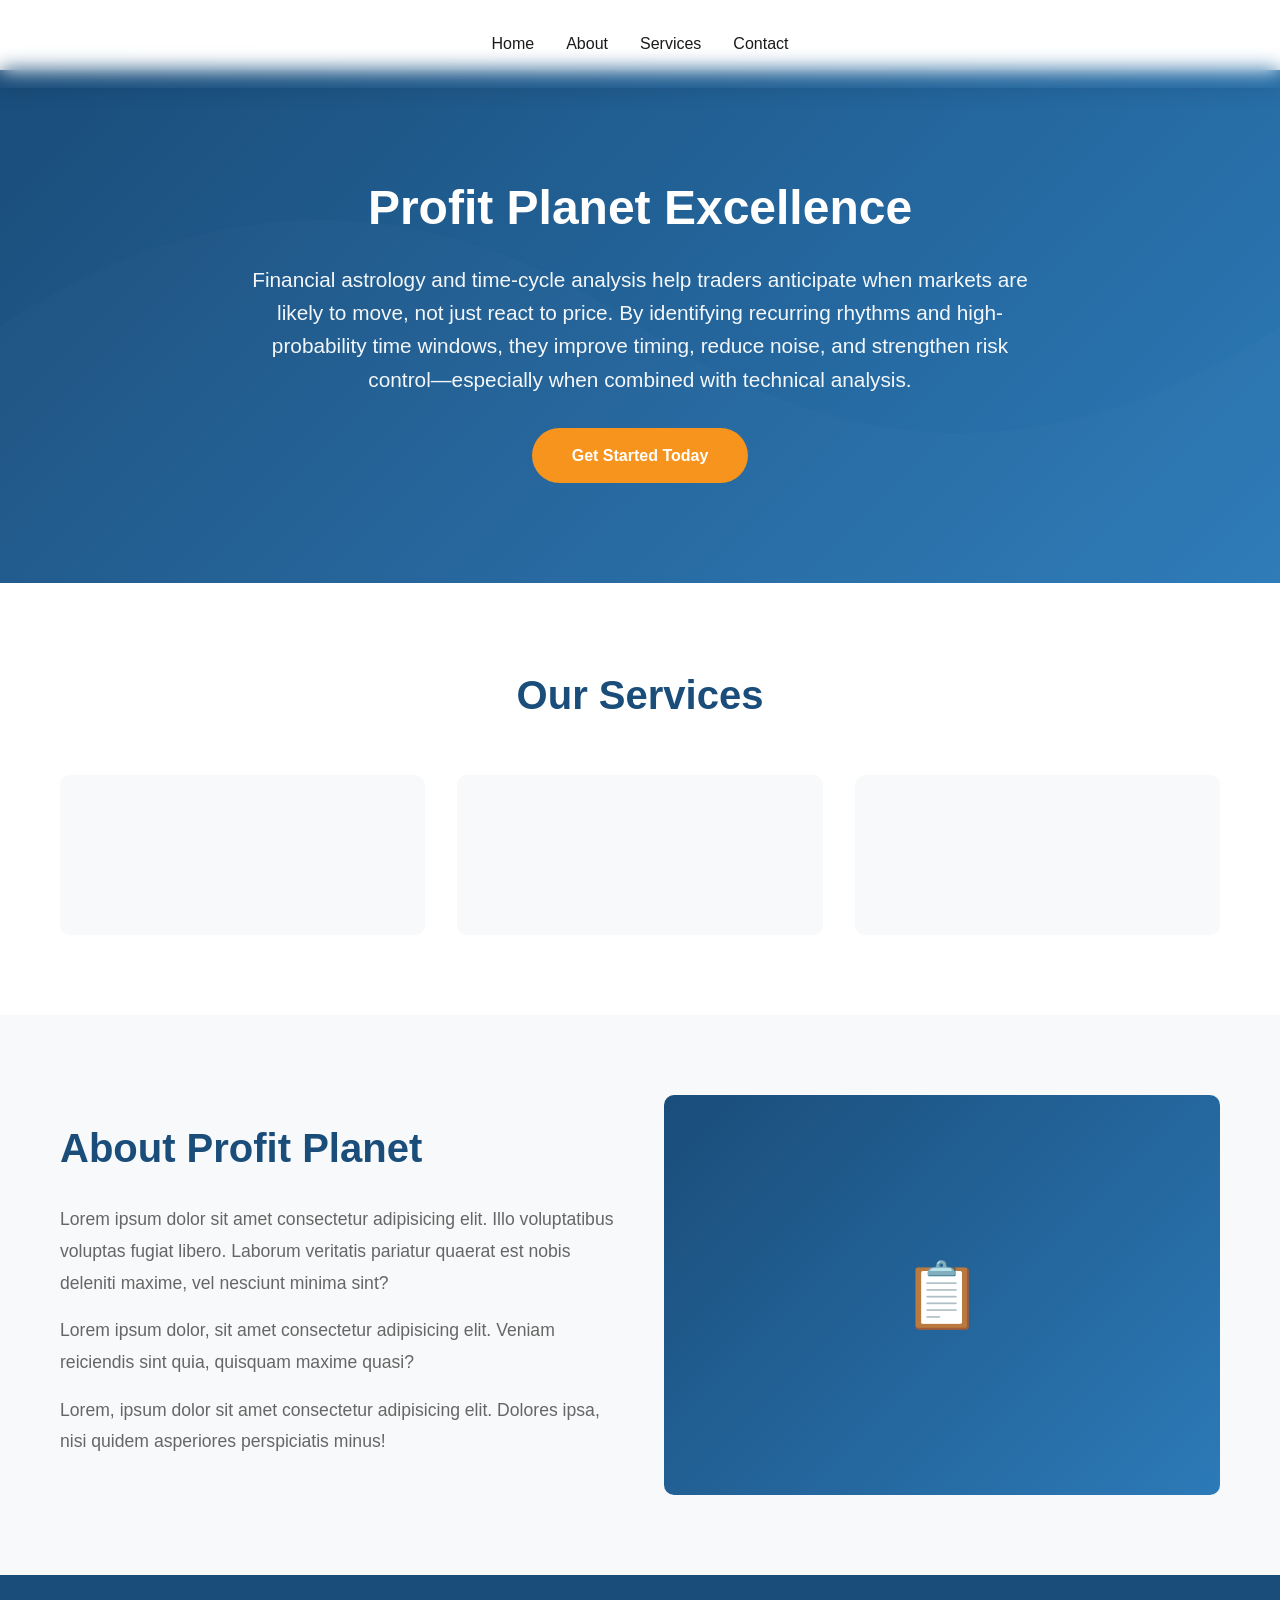
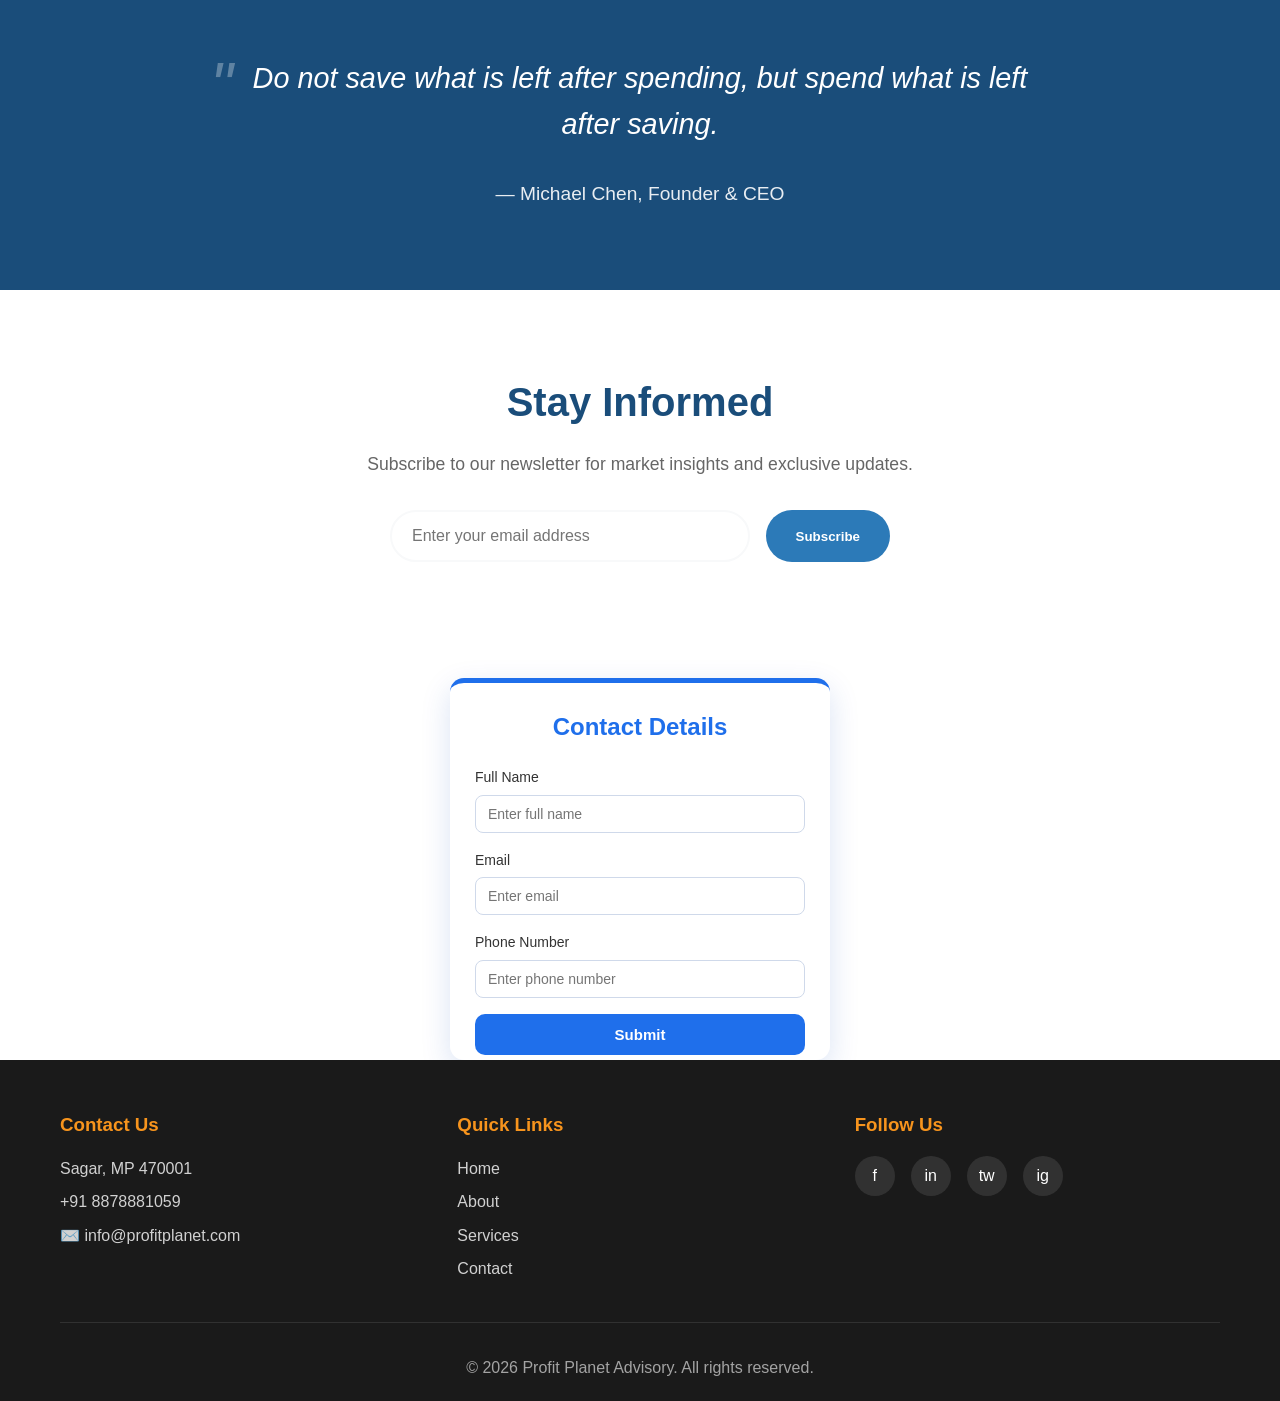
<file: index.html>
<!DOCTYPE html>
<html lang="en">
<head>
    <meta charset="UTF-8">
    <meta name="viewport" content="width=device-width, initial-scale=1.0">
    <title>Profit Planet Solutions</title>
    <link rel="stylesheet" href="style.css">
</head>
<body>
    <!-- Navigation -->
    <nav class="navbar">
        <div class="nav-container">
            <ul class="nav-menu" id="navMenu">
                <li><a href="#home">Home</a></li>
                <li><a href="#about">About</a></li>
                <li><a href="#services">Services</a></li>
                <li><a href="#contact">Contact</a></li>
            </ul>
            <button class="hamburger" id="hamburger" aria-label="Menu toggle">
                <span></span>
                <span></span>
                <span></span>
            </button>
        </div>
    </nav>

    <!-- Hero Section -->
    <section class="hero" id="home">
        <div class="hero-content">
            <h1>Profit Planet Excellence</h1>
            <p>Financial astrology and time-cycle analysis help traders anticipate when markets are likely to move, not just react to price. By identifying recurring rhythms and high-probability time windows, they improve timing, reduce noise, and strengthen risk control—especially when combined with technical analysis.</p>
            <a href="#contact" class="cta-button">Get Started Today</a>
        </div>
    </section>

    <!-- Services Section -->
    <section class="services" id="services">
        <div class="container">
            <h2 class="section-title">Our Services</h2>
            <div class="services-grid">
                <div class="service-card">       
                    <video autoplay muted loop playsinline class="bg-video">
  <source src="./public/videoplayback.mp4" type="video/mp4" />
</video>

                </div>
                <div class="service-card">
                    
                    <video autoplay muted loop playsinline class="bg-video">
  <source src="./public/videoplayback.mp4" type="video/mp4" />
</video>
                    
                </div>
                <div class="service-card">
                    
                   <video autoplay muted loop playsinline class="bg-video">
  <source src="./public/videoplayback.mp4" type="video/mp4" />
</video>
                   
                </div>
                
            </div>
        </div>
    </section>

    <!-- About Section -->
    <section class="about" id="about">
        <div class="container">
            <div class="about-content">
                <div class="about-text">
                    <h2>About Profit Planet</h2>
                    <p>Lorem ipsum dolor sit amet consectetur adipisicing elit. Illo voluptatibus voluptas fugiat libero. Laborum veritatis pariatur quaerat est nobis deleniti maxime, vel nesciunt minima sint?</p>
                    <p>Lorem ipsum dolor, sit amet consectetur adipisicing elit. Veniam reiciendis sint quia, quisquam maxime quasi?</p>
                    <p>Lorem, ipsum dolor sit amet consectetur adipisicing elit. Dolores ipsa, nisi quidem asperiores perspiciatis minus!</p>
                </div>
                <div class="about-image">
                    📋
                </div>
            </div>
        </div>
    </section>

    <!-- Testimonials Section -->
    <section class="testimonials">
        <div class="container">
            <div class="testimonial-quote">
               Do not save what is left after spending, but spend what is left after saving.
            </div>
            <div class="testimonial-author">— Michael Chen, Founder & CEO</div>
        </div>
    </section>

    <!-- Newsletter Section -->
    <section class="newsletter">
        <div class="container">
            <h2>Stay Informed</h2>
            <p>Subscribe to our newsletter for market insights and exclusive updates.</p>
            <form class="newsletter-form" id="newsletterForm">
                <input 
                    type="email" 
                    class="newsletter-input" 
                    id="emailInput" 
                    placeholder="Enter your email address" 
                    required
                >
                <button type="submit" class="newsletter-button">Subscribe</button>
            </form>
            <div class="newsletter-message" id="newsletterMessage"></div>
        </div>
    </section>

    <div class="contact-card">
  <h2>Contact Details</h2>

  <div class="form-group">
    <label>Full Name</label>
    <input type="text" id="fullName" placeholder="Enter full name" />
  </div>

  <div class="form-group">
    <label>Email</label>
    <input type="email" id="email" placeholder="Enter email" />
  </div>

  <div class="form-group">
    <label>Phone Number</label>
    <input type="tel" id="phone" placeholder="Enter phone number" />
  </div>

  <button class="submit-btn" onclick="handleSubmit()">Submit</button>
</div>


    <!-- Footer -->
    <footer class="footer" id="contact">
        <div class="container">
            <div class="footer-content">
                <div class="footer-section">
                    <h3>Contact Us</h3>
                    <p>Sagar, MP 470001</p>
                    <p>+91 8878881059</p>
                    <p>✉️ info@profitplanet.com</p>
                </div>
                <div class="footer-section">
                    <h3>Quick Links</h3>
                    <a href="#home">Home</a>
                    <a href="#about">About</a>
                    <a href="#services">Services</a>
                    <a href="#contact">Contact</a>
                </div>
                <div class="footer-section">
                    <h3>Follow Us</h3>
                    <div class="social-icons">
                        <div class="social-icon">f</div>
                        <div class="social-icon">in</div>
                        <div class="social-icon">tw</div>
                        <div class="social-icon">ig</div>
                    </div>
                </div>
            </div>
            <div class="footer-bottom">
                <p>&copy; 2026 Profit Planet Advisory. All rights reserved.</p>
            </div>
        </div>
    </footer>

    <!-- Scroll to Top Button -->
    <button class="scroll-top" id="scrollTop" aria-label="Scroll to top">↑</button>

    <script src="script.js"></script>
</body>
</html>
</file>
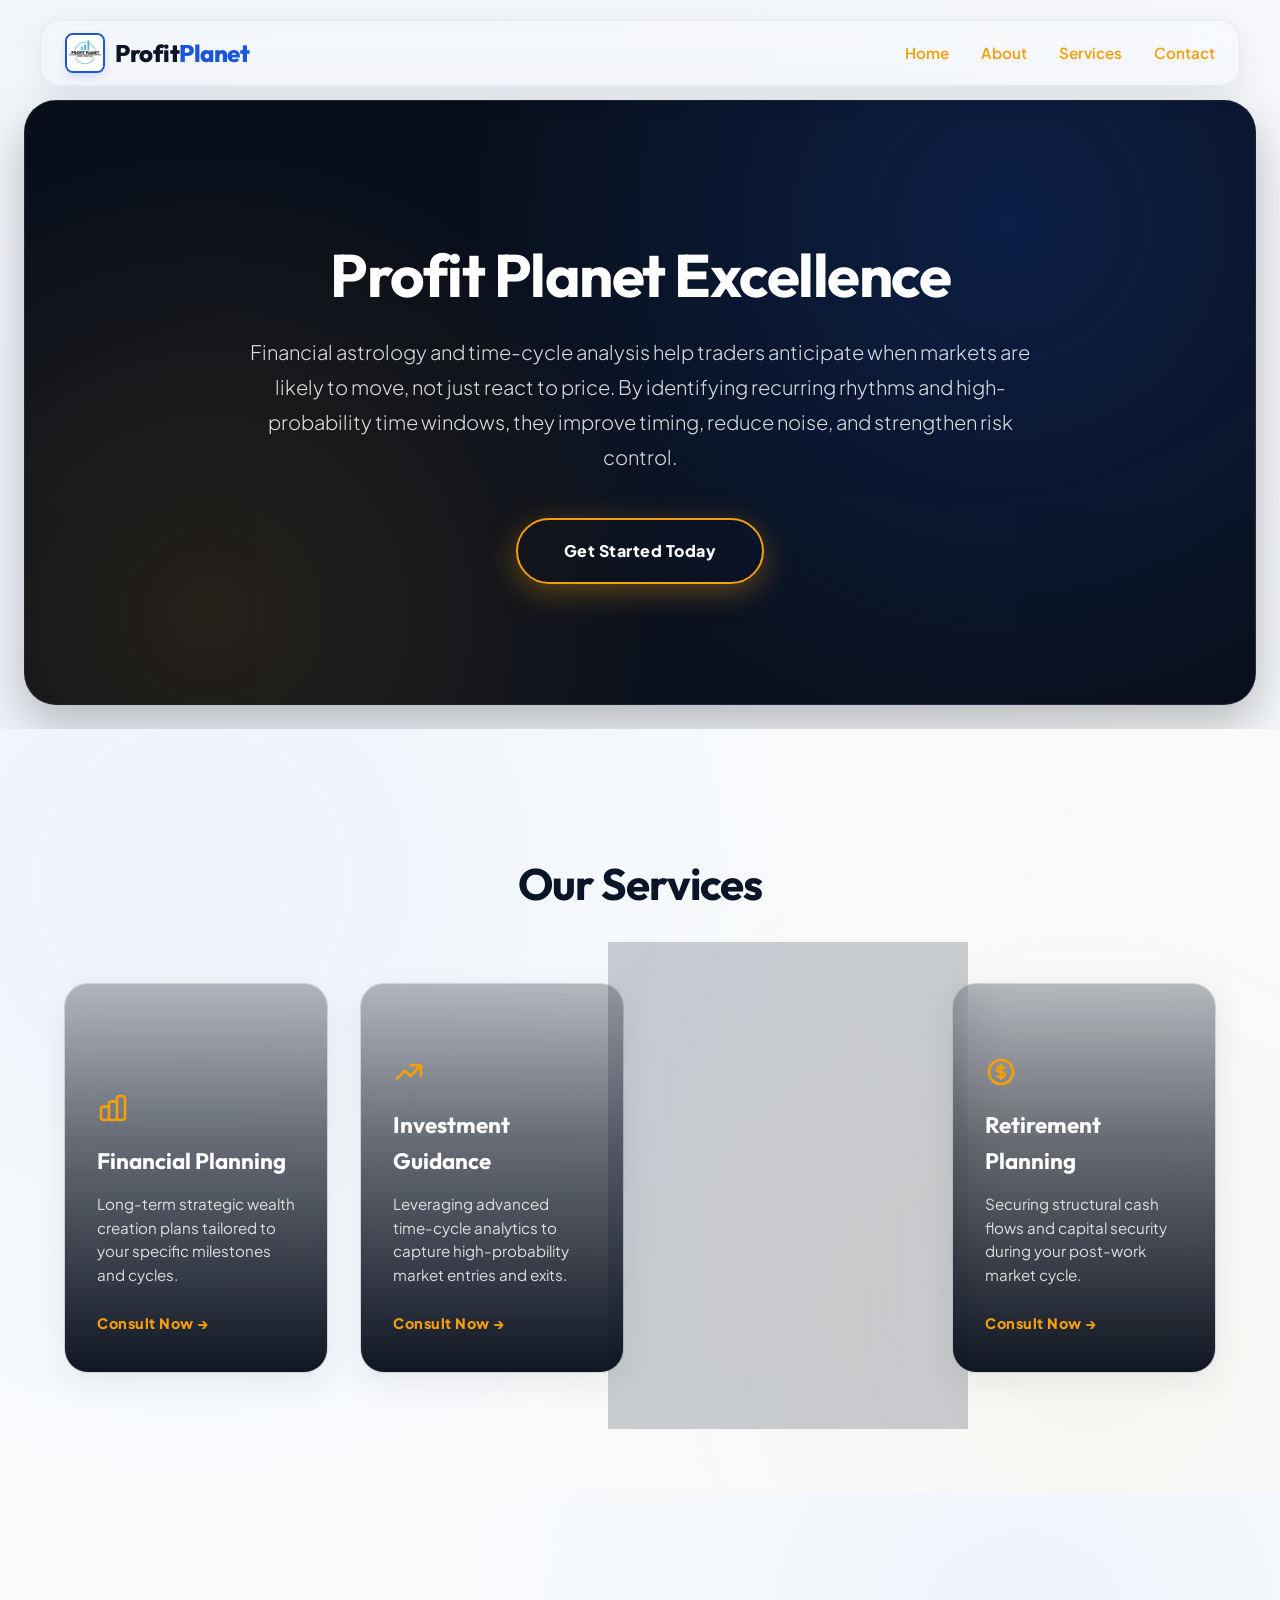
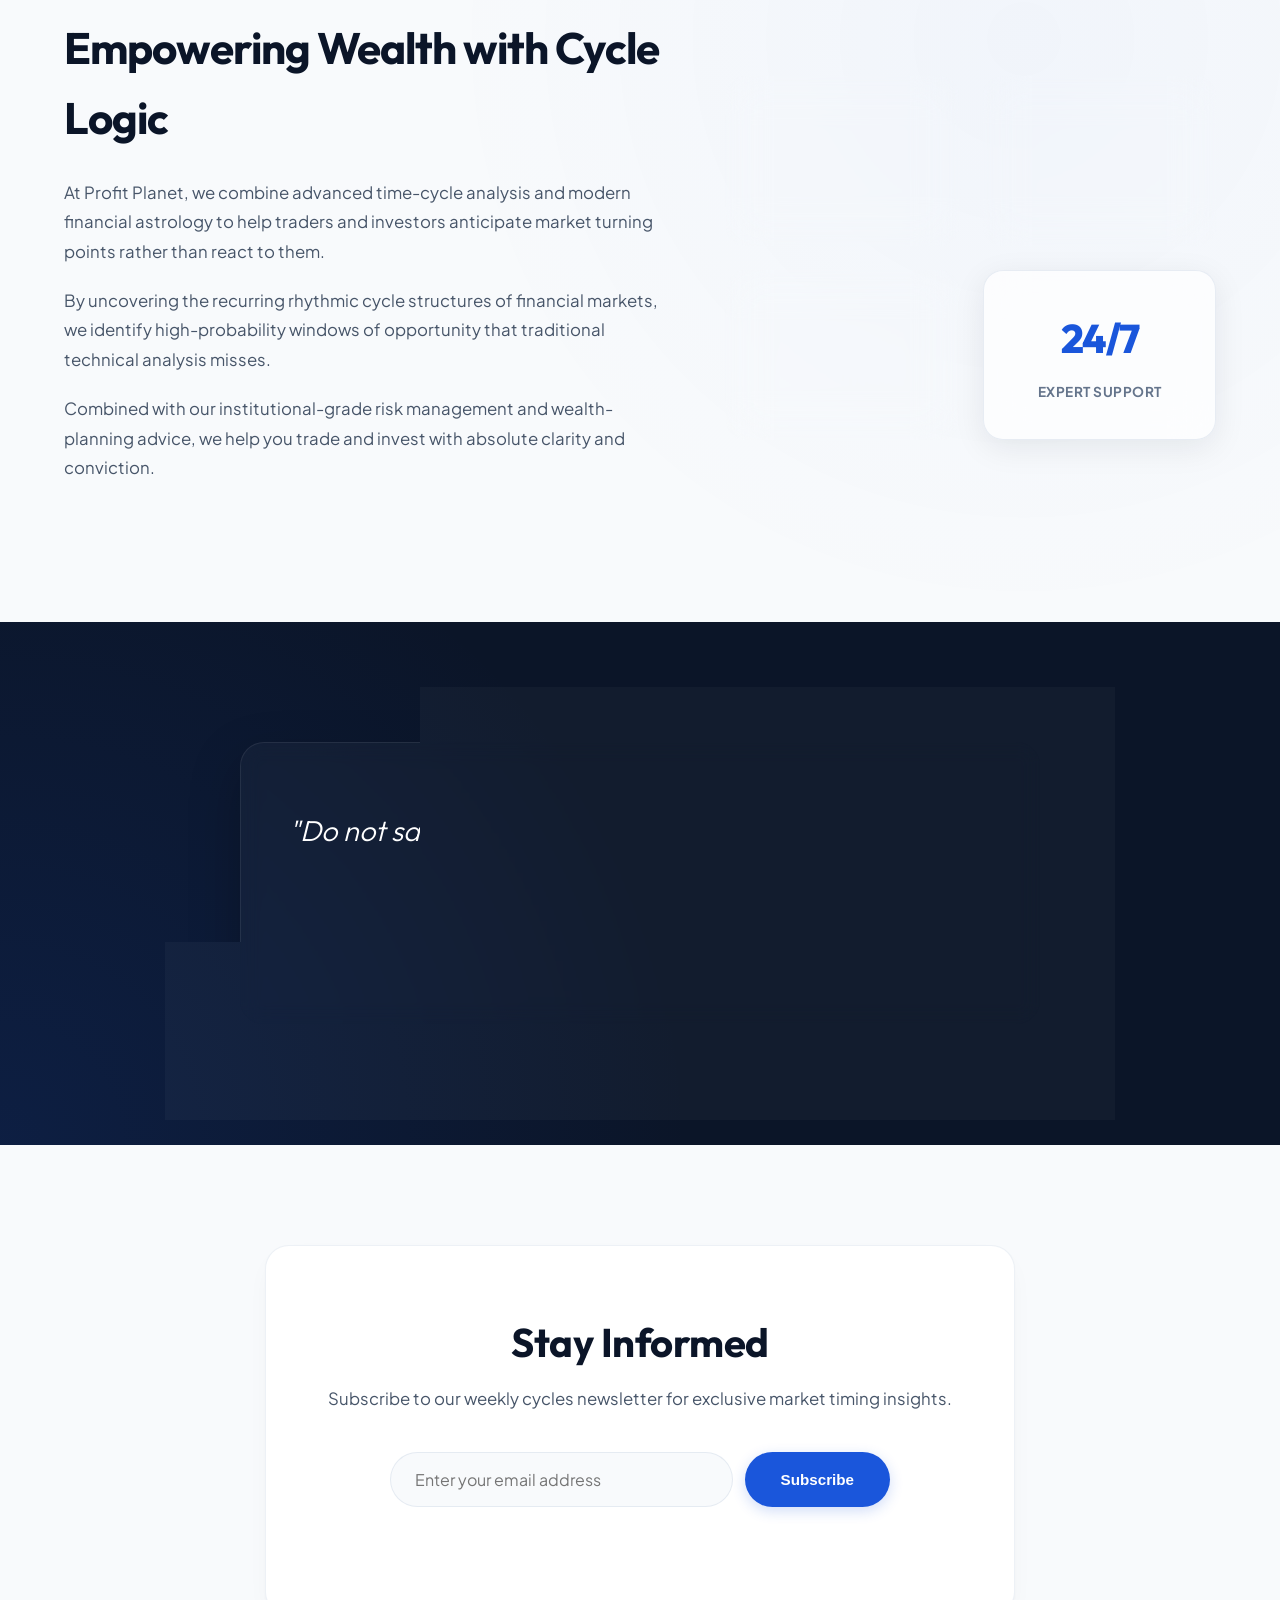
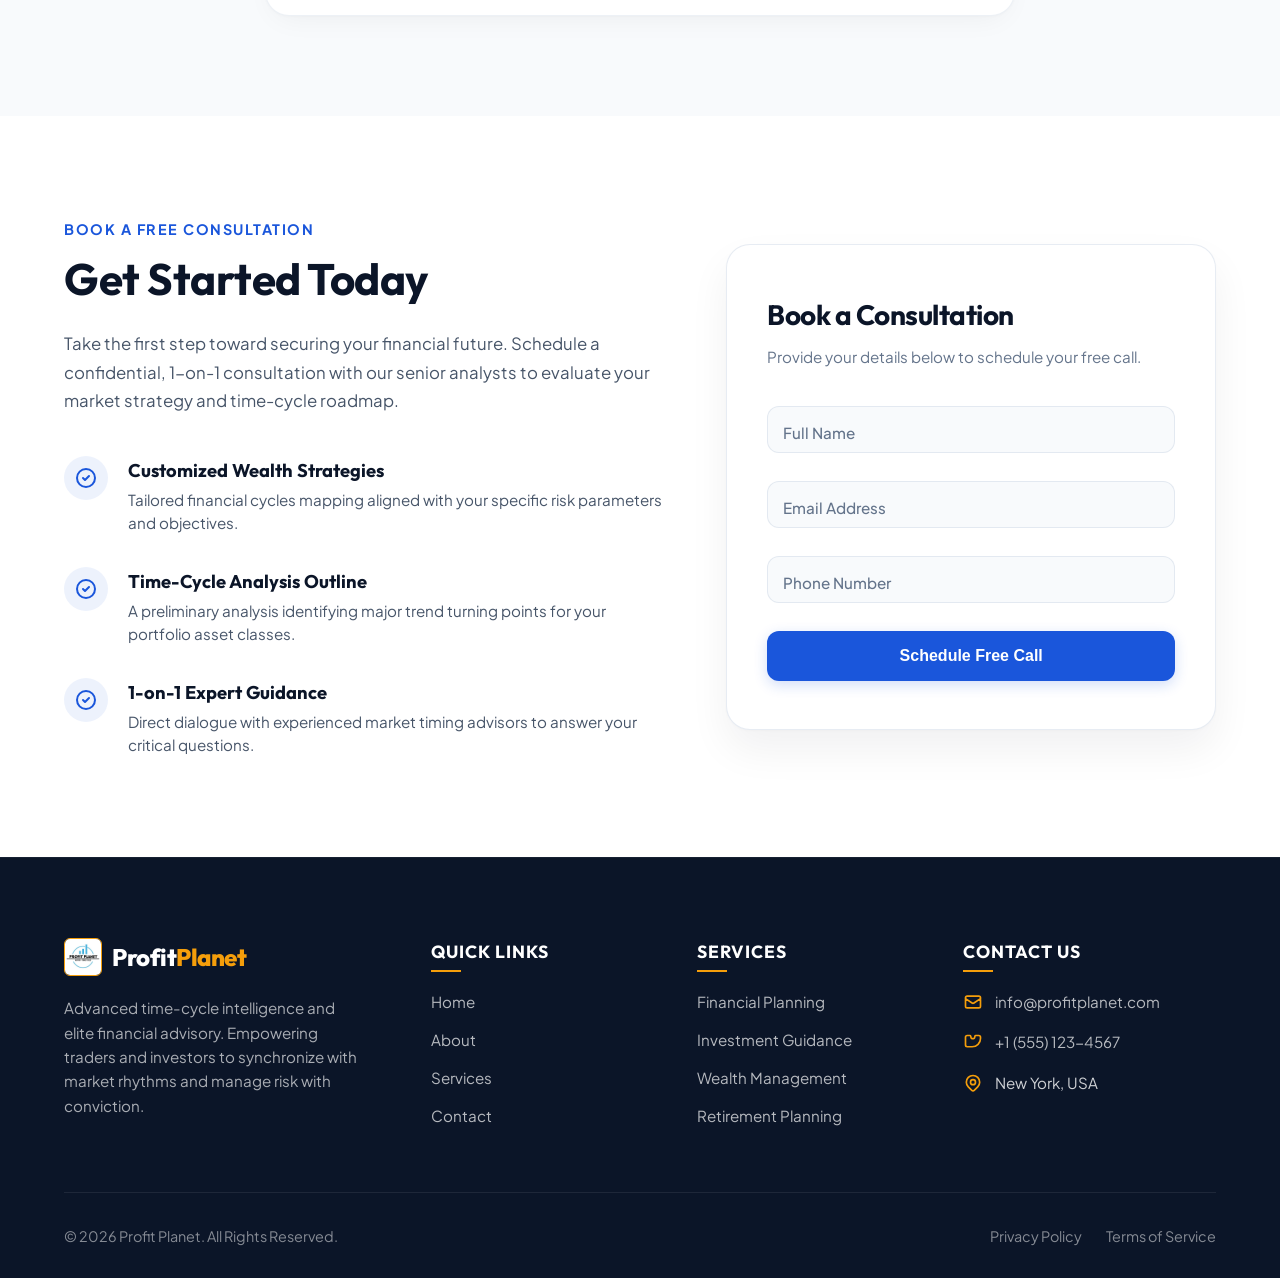
<file: public/index.html>
<!DOCTYPE html>
<html lang="en">
<head>
    <meta charset="UTF-8">
    <meta name="viewport" content="width=device-width, initial-scale=1.0">
    <title>Profit Planet Solutions</title>
    <link rel="stylesheet" href="style.css">
</head>
<body>
    <!-- Navigation -->
    <nav class="navbar">
        <div class="nav-container">
            <a href="#home" class="logo">
                <img src="logo.jpg" alt="Profit Planet Logo" class="logo-img">
                <span>Profit<span>Planet</span></span>
            </a>
            <ul class="nav-menu" id="navMenu">
                <li><a href="#home">Home</a></li>
                <li><a href="#about">About</a></li>
                <li><a href="#services">Services</a></li>
                <li><a href="#contact">Contact</a></li>
            </ul>
            <button class="hamburger" id="hamburger" aria-label="Menu toggle">
                <span></span>
                <span></span>
                <span></span>
            </button>
        </div>
    </nav>

    <!-- Hero Section -->
    <section class="hero" id="home">
        <div class="hero-content">
            <h1>Profit Planet Excellence</h1>
            <p>Financial astrology and time-cycle analysis help traders anticipate when markets are likely to move, not just react to price. By identifying recurring rhythms and high-probability time windows, they improve timing, reduce noise, and strengthen risk control.</p>
            <a href="#contact" class="cta-button">Get Started Today</a>
        </div>
    </section>

    <!-- Services Section -->
    <section class="services" id="services">
        <div class="container">
            <h2 class="section-title">Our Services</h2>
            <div class="services-grid">
                <!-- Service 1 -->
                <div class="service-card">       
                    <video autoplay muted loop playsinline class="bg-video">
                        <source src="videoplayback.mp4" type="video/mp4" />
                    </video>
                    <div class="service-content">
                        <div class="service-icon">
                            <svg xmlns="http://www.w3.org/2000/svg" fill="none" viewBox="0 0 24 24" stroke="currentColor" width="32" height="32">
                                <path stroke-linecap="round" stroke-linejoin="round" stroke-width="2" d="M9 19v-6a2 2 0 00-2-2H5a2 2 0 00-2 2v6a2 2 0 002 2h2a2 2 0 002-2zm0 0V9a2 2 0 012-2h2a2 2 0 012 2v10m-6 0a2 2 0 002 2h2a2 2 0 002-2m0 0V5a2 2 0 012-2h2a2 2 0 012 2v14a2 2 0 01-2 2h-2a2 2 0 01-2-2z" />
                            </svg>
                        </div>
                        <h3>Financial Planning</h3>
                        <p>Long-term strategic wealth creation plans tailored to your specific milestones and cycles.</p>
                        <a href="#contact" class="service-link">Consult Now &rarr;</a>
                    </div>
                </div>
                <!-- Service 2 -->
                <div class="service-card">
                    <video autoplay muted loop playsinline class="bg-video">
                        <source src="videoplayback.mp4" type="video/mp4" />
                    </video>
                    <div class="service-content">
                        <div class="service-icon">
                            <svg xmlns="http://www.w3.org/2000/svg" fill="none" viewBox="0 0 24 24" stroke="currentColor" width="32" height="32">
                                <path stroke-linecap="round" stroke-linejoin="round" stroke-width="2" d="M13 7h8m0 0v8m0-8l-8 8-4-4-6 6" />
                            </svg>
                        </div>
                        <h3>Investment Guidance</h3>
                        <p>Leveraging advanced time-cycle analytics to capture high-probability market entries and exits.</p>
                        <a href="#contact" class="service-link">Consult Now &rarr;</a>
                    </div>
                </div>
                <!-- Service 3 -->
                <div class="service-card">
                    <video autoplay muted loop playsinline class="bg-video">
                        <source src="videoplayback.mp4" type="video/mp4" />
                    </video>
                    <div class="service-content">
                        <div class="service-icon">
                            <svg xmlns="http://www.w3.org/2000/svg" fill="none" viewBox="0 0 24 24" stroke="currentColor" width="32" height="32">
                                <path stroke-linecap="round" stroke-linejoin="round" stroke-width="2" d="M9 12l2 2 4-4m5.618-4.016A11.955 11.955 0 0112 2.944a11.955 11.955 0 01-8.618 3.04A12.02 12.02 0 003 9c0 5.591 3.824 10.29 9 11.622 5.176-1.332 9-6.03 9-11.622 0-1.042-.133-2.052-.382-3.016z" />
                            </svg>
                        </div>
                        <h3>Wealth Management</h3>
                        <p>Elite-tier asset protection and portfolio distribution with active downside cycle management.</p>
                        <a href="#contact" class="service-link">Consult Now &rarr;</a>
                    </div>
                </div>
                <!-- Service 4 -->
                <div class="service-card">
                    <video autoplay muted loop playsinline class="bg-video">
                        <source src="videoplayback.mp4" type="video/mp4" />
                    </video>
                    <div class="service-content">
                        <div class="service-icon">
                            <svg xmlns="http://www.w3.org/2000/svg" fill="none" viewBox="0 0 24 24" stroke="currentColor" width="32" height="32">
                                <path stroke-linecap="round" stroke-linejoin="round" stroke-width="2" d="M12 8c-1.657 0-3 .895-3 2s1.343 2 3 2 3 .895 3 2-1.343 2-3 2m0-8c1.11 0 2.08.402 2.599 1M12 8V7m0 1v8m0 0v1m0-1c-1.11 0-2.08-.402-2.599-1M21 12a9 9 0 11-18 0 9 9 0 0118 0z" />
                            </svg>
                        </div>
                        <h3>Retirement Planning</h3>
                        <p>Securing structural cash flows and capital security during your post-work market cycle.</p>
                        <a href="#contact" class="service-link">Consult Now &rarr;</a>
                    </div>
                </div>
            </div>
        </div>
    </section>

    <!-- About Section -->
    <section class="about" id="about">
        <div class="container">
            <div class="about-content">
                <div class="about-text">
                    <h2>Empowering Wealth with Cycle Logic</h2>
                    <p>At Profit Planet, we combine advanced time-cycle analysis and modern financial astrology to help traders and investors anticipate market turning points rather than react to them.</p>
                    <p>By uncovering the recurring rhythmic cycle structures of financial markets, we identify high-probability windows of opportunity that traditional technical analysis misses.</p>
                    <p>Combined with our institutional-grade risk management and wealth-planning advice, we help you trade and invest with absolute clarity and conviction.</p>
                </div>
                <div class="about-image">
                    <div class="about-stats-grid">
                        <div class="stat-card">
                            <span class="stat-number">98%</span>
                            <span class="stat-label">Client Satisfaction</span>
                        </div>
                        <div class="stat-card">
                            <span class="stat-number">$1.5B+</span>
                            <span class="stat-label">Managed Assets</span>
                        </div>
                        <div class="stat-card">
                            <span class="stat-number">15+</span>
                            <span class="stat-label">Years of Experience</span>
                        </div>
                        <div class="stat-card">
                            <span class="stat-number">24/7</span>
                            <span class="stat-label">Expert Support</span>
                        </div>
                    </div>
                </div>
            </div>
        </div>
    </section>

    <!-- Testimonials Section -->
    <section class="testimonials">
        <div class="container">
            <div class="testimonial-card">
                <div class="testimonial-quote">
                   "Do not save what is left after spending, but spend what is left after saving."
                </div>
                <div class="testimonial-author">— Warren Buffett, Oracle of Omaha</div>
            </div>
        </div>
    </section>

    <!-- Newsletter Section -->
    <section class="newsletter">
        <div class="container">
            <div class="newsletter-card">
                <h2>Stay Informed</h2>
                <p>Subscribe to our weekly cycles newsletter for exclusive market timing insights.</p>
                <form class="newsletter-form" id="newsletterForm">
                    <input 
                        type="email" 
                        class="newsletter-input" 
                        id="emailInput" 
                        placeholder="Enter your email address" 
                        required
                    >
                    <button type="submit" class="newsletter-button">Subscribe</button>
                </form>
                <div class="newsletter-message" id="newsletterMessage"></div>
            </div>
        </div>
    </section>

    <!-- Contact Form Section (New) -->
    <section class="contact-section" id="contact">
        <div class="container">
            <div class="contact-grid">
                <!-- Left Side: Copy and Benefits -->
                <div class="contact-info">
                    <span class="sub-title">Book a Free Consultation</span>
                    <h2>Get Started Today</h2>
                    <p class="contact-desc">
                        Take the first step toward securing your financial future. Schedule a confidential, 1-on-1 consultation with our senior analysts to evaluate your market strategy and time-cycle roadmap.
                    </p>
                    
                    <ul class="benefits-list">
                        <li>
                            <div class="benefit-icon">
                                <svg xmlns="http://www.w3.org/2000/svg" fill="none" viewBox="0 0 24 24" stroke="currentColor">
                                  <path stroke-linecap="round" stroke-linejoin="round" stroke-width="2" d="M9 12l2 2 4-4m6 2a9 9 0 11-18 0 9 9 0 0118 0z" />
                                </svg>
                            </div>
                            <div class="benefit-text">
                                <h4>Customized Wealth Strategies</h4>
                                <p>Tailored financial cycles mapping aligned with your specific risk parameters and objectives.</p>
                            </div>
                        </li>
                        <li>
                            <div class="benefit-icon">
                                <svg xmlns="http://www.w3.org/2000/svg" fill="none" viewBox="0 0 24 24" stroke="currentColor">
                                  <path stroke-linecap="round" stroke-linejoin="round" stroke-width="2" d="M9 12l2 2 4-4m6 2a9 9 0 11-18 0 9 9 0 0118 0z" />
                                </svg>
                            </div>
                            <div class="benefit-text">
                                <h4>Time-Cycle Analysis Outline</h4>
                                <p>A preliminary analysis identifying major trend turning points for your portfolio asset classes.</p>
                            </div>
                        </li>
                        <li>
                            <div class="benefit-icon">
                                <svg xmlns="http://www.w3.org/2000/svg" fill="none" viewBox="0 0 24 24" stroke="currentColor">
                                  <path stroke-linecap="round" stroke-linejoin="round" stroke-width="2" d="M9 12l2 2 4-4m6 2a9 9 0 11-18 0 9 9 0 0118 0z" />
                                </svg>
                            </div>
                            <div class="benefit-text">
                                <h4>1-on-1 Expert Guidance</h4>
                                <p>Direct dialogue with experienced market timing advisors to answer your critical questions.</p>
                            </div>
                        </li>
                    </ul>
                </div>
                
                <!-- Right Side: Form Card -->
                <div class="contact-card-wrapper">
                    <div class="contact-form-card" id="contactFormCard">
                        <h3>Book a Consultation</h3>
                        <p class="form-instruction">Provide your details below to schedule your free call.</p>
                        
                        <form id="contactForm" novalidate>
                            <!-- Full Name -->
                            <div class="form-group-floating">
                                <input type="text" id="fullName" class="floating-input" placeholder=" " required autocomplete="name">
                                <label class="floating-label" for="fullName">Full Name</label>
                                <div class="field-error-msg" id="nameError">Full name is required.</div>
                            </div>
                            
                            <!-- Email Address -->
                            <div class="form-group-floating">
                                <input type="email" id="email" class="floating-input" placeholder=" " required autocomplete="email">
                                <label class="floating-label" for="email">Email Address</label>
                                <div class="field-error-msg" id="emailError">Please enter a valid email address.</div>
                            </div>
                            
                            <!-- Phone Number -->
                            <div class="form-group-floating">
                                <input type="tel" id="phone" class="floating-input" placeholder=" " required autocomplete="tel">
                                <label class="floating-label" for="phone">Phone Number</label>
                                <div class="field-error-msg" id="phoneError">Please enter a valid 10-digit phone number.</div>
                            </div>
                            
                            <!-- Submit Button -->
                            <button type="submit" class="submit-btn" id="btnSubmit">
                                <span class="submit-btn-text">Schedule Free Call</span>
                                <span class="submit-btn-spinner"></span>
                            </button>
                        </form>
                    </div>
                </div>
            </div>
        </div>
    </section>

    <!-- Professional Footer Section (New) -->
    <footer class="footer">
        <div class="container">
            <div class="footer-grid">
                <!-- Column 1: Logo & Description -->
                <div class="footer-col brand-col">
                    <a href="#home" class="footer-logo">
                        <img src="logo.jpg" alt="Profit Planet Logo" class="footer-logo-img">
                        <span>Profit<span>Planet</span></span>
                    </a>
                    <p class="footer-desc">
                        Advanced time-cycle intelligence and elite financial advisory. Empowering traders and investors to synchronize with market rhythms and manage risk with conviction.
                    </p>
                </div>
                
                <!-- Column 2: Quick Links -->
                <div class="footer-col">
                    <h3>Quick Links</h3>
                    <ul class="footer-links">
                        <li><a href="#home">Home</a></li>
                        <li><a href="#about">About</a></li>
                        <li><a href="#services">Services</a></li>
                        <li><a href="#contact">Contact</a></li>
                    </ul>
                </div>
                
                <!-- Column 3: Services -->
                <div class="footer-col">
                    <h3>Services</h3>
                    <ul class="footer-links">
                        <li><a href="#services">Financial Planning</a></li>
                        <li><a href="#services">Investment Guidance</a></li>
                        <li><a href="#services">Wealth Management</a></li>
                        <li><a href="#services">Retirement Planning</a></li>
                    </ul>
                </div>
                
                <!-- Column 4: Contact Info -->
                <div class="footer-col contact-col">
                    <h3>Contact Us</h3>
                    <ul class="footer-contact-info">
                        <li>
                            <svg xmlns="http://www.w3.org/2000/svg" fill="none" viewBox="0 0 24 24" stroke="currentColor">
                              <path stroke-linecap="round" stroke-linejoin="round" stroke-width="2" d="M3 8l7.89 5.26a2 2 0 002.22 0L21 8M5 19h14a2 2 0 002-2V7a2 2 0 00-2-2H5a2 2 0 00-2 2v10a2 2 0 002 2z" />
                            </svg>
                            <a href="mailto:info@profitplanet.com">info@profitplanet.com</a>
                        </li>
                        <li>
                            <svg xmlns="http://www.w3.org/2000/svg" fill="none" viewBox="0 0 24 24" stroke="currentColor">
                              <path stroke-linecap="round" stroke-linejoin="round" stroke-width="2" d="M3 5a2 2 0 012-2h3.28a1 1 0 01.94.725l.548 2.2a1 1 0 00.996.839h2.06c.459 0 .873-.282.996-.84l.548-2.2a1 1 0 01.94-.725H19a2 2 0 012 2v1.5a10 10 0 01-10 10H5a2 2 0 01-2-2V5z" />
                            </svg>
                            <a href="tel:+15551234567">+1 (555) 123-4567</a>
                        </li>
                        <li>
                            <svg xmlns="http://www.w3.org/2000/svg" fill="none" viewBox="0 0 24 24" stroke="currentColor">
                              <path stroke-linecap="round" stroke-linejoin="round" stroke-width="2" d="M17.657 16.657L13.414 20.9a1.998 1.998 0 01-2.827 0l-4.244-4.243a8 8 0 1111.314 0z" />
                              <path stroke-linecap="round" stroke-linejoin="round" stroke-width="2" d="M15 11a3 3 0 11-6 0 3 3 0 016 0z" />
                            </svg>
                            <span>New York, USA</span>
                        </li>
                    </ul>
                </div>
            </div>
            
            <!-- Bottom Bar -->
            <div class="footer-bottom">
                <div class="footer-bottom-flex">
                    <p>&copy; 2026 Profit Planet. All Rights Reserved.</p>
                    <div class="footer-legal-links">
                        <a href="#">Privacy Policy</a>
                        <a href="#">Terms of Service</a>
                    </div>
                </div>
            </div>
        </div>
    </footer>

    <!-- Scroll to Top Button -->
    <button class="scroll-top" id="scrollTop" aria-label="Scroll to top">↑</button>

    <script src="script.js"></script>
</body>
</html>
</file>
<file: style.css>
:root {
            --primary-color: #1a4d7a;
            --secondary-color: #2c7ab8;
            --accent-color: #f7941d;
            --text-dark: #1a1a1a;
            --text-light: #666;
            --bg-light: #f8f9fa;
            --white: #ffffff;
            --transition: all 0.3s ease;
        }

        * {
            margin: 0;
            padding: 0;
            box-sizing: border-box;
        }

        html {
            scroll-behavior: smooth;
        }

        body {
            font-family: 'Segoe UI', Tahoma, Geneva, Verdana, sans-serif;
            line-height: 1.6;
            color: var(--text-dark);
        }

        .container {
            max-width: 1200px;
            margin: 0 auto;
            padding: 0 20px;
        }

        /* Navigation */
        .navbar {
            position: fixed;
            top: 0;
            left: 0;
            width: 100%;
            box-shadow: rgba(0, 0, 0, 0.106) 0px 10.4274px 30.4274px 0px;
            backdrop-filter: blur(10px);
            padding: 15px 30px;
            display: flex;
            align-items: center;
            justify-content: center;
            z-index: 1000;
            box-shadow: 0 2px 20px rgba(0,0,0,0.1);
        }

        .nav-container {
            display: flex;
            justify-content: space-between;
            align-items: center;
            padding: 1rem 20px;
            max-width: 1200px;
            margin: 0 auto;
        }

        .logo {
            font-size: 1.5rem;
            font-weight: bold;
            color: var(--primary-color);
        }

        .nav-menu {
            display: flex;
            list-style: none;
            gap: 2rem;
        }

        .nav-menu a {
            text-decoration: none;
            color: var(--text-dark);
            font-weight: 500;
            transition: var(--transition);
        }

        .nav-menu a:hover {
            color: var(--secondary-color);
        }

        .hamburger {
            display: none;
            flex-direction: column;
            cursor: pointer;
            background: none;
            border: none;
            padding: 5px;
        }

        .hamburger span {
            width: 25px;
            height: 3px;
            background: var(--primary-color);
            margin: 3px 0;
            transition: var(--transition);
        }

        .hamburger.active span:nth-child(1) {
            transform: rotate(45deg) translate(8px, 8px);
        }

        .hamburger.active span:nth-child(2) {
            opacity: 0;
        }

        .hamburger.active span:nth-child(3) {
            transform: rotate(-45deg) translate(7px, -6px);
        }

        /* Hero Section */
        .hero {
            margin-top: 70px;
            background: linear-gradient(135deg, var(--primary-color) 0%, var(--secondary-color) 100%);
            color: var(--white);
            padding: 100px 20px;
            text-align: center;
            position: relative;
            overflow: hidden;
        }

        .hero::before {
            content: '';
            position: absolute;
            top: 0;
            left: 0;
            right: 0;
            bottom: 0;
            background: url('data:image/svg+xml,<svg xmlns="http://www.w3.org/2000/svg" viewBox="0 0 1200 600"><path d="M0,300 Q300,100 600,300 T1200,300 L1200,600 L0,600 Z" fill="rgba(255,255,255,0.05)"/></svg>') no-repeat center;
            background-size: cover;
            opacity: 0.3;
        }

        .hero-content {
            position: relative;
            z-index: 1;
            max-width: 800px;
            margin: 0 auto;
        }

        .hero h1 {
            font-size: 3rem;
            margin-bottom: 1rem;
            animation: fadeInUp 0.8s ease;
        }

        .hero p {
            font-size: 1.3rem;
            margin-bottom: 2rem;
            opacity: 0.95;
            animation: fadeInUp 1s ease;
        }

        .cta-button {
            display: inline-block;
            padding: 15px 40px;
            background: var(--accent-color);
            color: var(--white);
            text-decoration: none;
            border-radius: 50px;
            font-weight: bold;
            transition: var(--transition);
            animation: fadeInUp 1.2s ease;
            border: none;
            cursor: pointer;
            font-size: 1rem;
        }

        .cta-button:hover {
            transform: translateY(-3px);
            box-shadow: 0 10px 25px rgba(247, 148, 29, 0.3);
        }

        /* Services Section */
        .services {
            padding: 80px 20px;
            background: var(--white);
        }

        .section-title {
            text-align: center;
            font-size: 2.5rem;
            color: var(--primary-color);
            margin-bottom: 3rem;
        }

        .services-grid {
            display: grid;
            grid-template-columns: repeat(auto-fit, minmax(200px, 1fr));
            gap: 2rem;
            margin-top: 3rem;
        }

        .service-card {
            background: var(--bg-light);
            padding: 1px;
            border-radius: 10px;
            text-align: center;
            transition: var(--transition);
            
        }

        .service-card:hover {
            box-shadow: 0 15px 30px rgba(0,0,0,0.1);
            border-color: var(--secondary-color);
        }

        .service-icon {
            font-size: 3rem;
            margin-bottom: 1rem;
        }

        .service-card h3 {
            color: var(--primary-color);
            margin-bottom: 1rem;
            font-size: 1.3rem;
        }

        .service-card p {
            color: var(--text-light);
        }

        /* About Section */
        .about {
            padding: 80px 20px;
            background: var(--bg-light);
        }

        .about-content {
            display: grid;
            grid-template-columns: 1fr 1fr;
            gap: 3rem;
            align-items: center;
        }

        .about-text h2 {
            color: var(--primary-color);
            font-size: 2.5rem;
            margin-bottom: 1.5rem;
        }

        .about-text p {
            color: var(--text-light);
            font-size: 1.1rem;
            line-height: 1.8;
            margin-bottom: 1rem;
        }

        .about-image {
            background: linear-gradient(135deg, var(--primary-color), var(--secondary-color));
            height: 400px;
            border-radius: 10px;
            display: flex;
            align-items: center;
            justify-content: center;
            color: var(--white);
            font-size: 4rem;
        }

        /* Testimonials Section */
        .testimonials {
            padding: 80px 20px;
            background: var(--primary-color);
            color: var(--white);
            text-align: center;
        }

        .testimonial-quote {
            max-width: 800px;
            margin: 0 auto;
            font-size: 1.8rem;
            font-style: italic;
            line-height: 1.6;
            position: relative;
        }

        .testimonial-quote::before {
            content: '"';
            font-size: 4rem;
            position: absolute;
            top: -20px;
            left: -30px;
            opacity: 0.3;
        }

        .testimonial-author {
            margin-top: 2rem;
            font-size: 1.2rem;
            opacity: 0.9;
        }

        /* Newsletter Section */
        .newsletter {
            padding: 80px 20px;
            background: var(--white);
            text-align: center;
        }

        .newsletter h2 {
            color: var(--primary-color);
            font-size: 2.5rem;
            margin-bottom: 1rem;
        }

        .newsletter p {
            color: var(--text-light);
            margin-bottom: 2rem;
            font-size: 1.1rem;
        }

        .newsletter-form {
            max-width: 500px;
            margin: 0 auto;
            display: flex;
            gap: 1rem;
        }

        .newsletter-input {
            flex: 1;
            padding: 15px 20px;
            border: 2px solid var(--bg-light);
            border-radius: 50px;
            font-size: 1rem;
            transition: var(--transition);
        }

        .newsletter-input:focus {
            outline: none;
            border-color: var(--secondary-color);
        }

        .newsletter-button {
            padding: 15px 30px;
            background: var(--secondary-color);
            color: var(--white);
            border: none;
            border-radius: 50px;
            font-weight: bold;
            cursor: pointer;
            transition: var(--transition);
        }

        .newsletter-button:hover {
            background: var(--primary-color);
        }

        .newsletter-message {
            margin-top: 1rem;
            font-size: 0.9rem;
            min-height: 20px;
        }

        .success {
            color: green;
        }

        .error {
            color: red;
        }

        /* Footer */
        .footer {
            background: var(--text-dark);
            color: var(--white);
            padding: 50px 20px 20px;
        }

        .footer-content {
            display: grid;
            grid-template-columns: repeat(auto-fit, minmax(250px, 1fr));
            gap: 2rem;
            margin-bottom: 2rem;
        }

        .footer-section h3 {
            margin-bottom: 1rem;
            color: var(--accent-color);
        }

        .footer-section p,
        .footer-section a {
            color: rgba(255,255,255,0.8);
            text-decoration: none;
            display: block;
            margin-bottom: 0.5rem;
        }

        .footer-section a:hover {
            color: var(--accent-color);
        }

        .social-icons {
            display: flex;
            gap: 1rem;
            margin-top: 1rem;
        }

        .social-icon {
            width: 40px;
            height: 40px;
            background: rgba(255,255,255,0.1);
            border-radius: 50%;
            display: flex;
            align-items: center;
            justify-content: center;
            transition: var(--transition);
            cursor: pointer;
        }

        .social-icon:hover {
            background: var(--accent-color);
            transform: translateY(-3px);
        }

        .footer-bottom {
            text-align: center;
            padding-top: 2rem;
            border-top: 1px solid rgba(255,255,255,0.1);
            color: rgba(255,255,255,0.6);
        }

        /* Scroll to Top Button */
        .scroll-top {
            position: fixed;
            bottom: 30px;
            right: 30px;
            width: 50px;
            height: 50px;
            background: var(--accent-color);
            color: var(--white);
            border: none;
            border-radius: 50%;
            font-size: 1.5rem;
            cursor: pointer;
            opacity: 0;
            visibility: hidden;
            transition: var(--transition);
            z-index: 999;
        }

        .scroll-top.visible {
            opacity: 1;
            visibility: visible;
        }

        .scroll-top:hover {
            background: var(--primary-color);
            transform: translateY(-5px);
        }

        /* Animations */
        @keyframes fadeInUp {
            from {
                opacity: 0;
                transform: translateY(30px);
            }
            to {
                opacity: 1;
                transform: translateY(0);
            }
        }

        /* Responsive Design */
        @media (max-width: 768px) {
            .hamburger {
                display: flex;
            }

            .nav-menu {
                position: fixed;
                left: -100%;
                top: 70px;
                flex-direction: column;
                background: var(--white);
                width: 100%;
                text-align: center;
                transition: var(--transition);
                box-shadow: 0 10px 27px rgba(0,0,0,0.1);
                padding: 2rem 0;
            }

            .nav-menu.active {
                left: 0;
            }

            .hero h1 {
                font-size: 2rem;
            }

            .hero p {
                font-size: 1.1rem;
            }

            .about-content {
                grid-template-columns: 1fr;
            }

            .about-image {
                height: 300px;
            }

            .testimonial-quote {
                font-size: 1.3rem;
            }

            .newsletter-form {
                flex-direction: column;
            }

            .section-title {
                font-size: 2rem;
            }
        }

        @media (max-width: 480px) {
            .hero {
                padding: 60px 20px;
            }

            .hero h1 {
                font-size: 1.8rem;
            }

            .services,
            .about,
            .testimonials,
            .newsletter {
                padding: 50px 20px;
            }
        }

        .contact-card {
  width: 100%;
  max-width: 380px;
  background: #ffffff;
  border-radius: 14px;
  padding: 25px;
  margin: auto;
  padding-bottom: 5px;
  box-shadow: 0 10px 30px rgba(0, 70, 180, 0.15);
  border-top: 5px solid #1f6feb;
}

.contact-card h2 {
  margin-bottom: 20px;
  color: #1f6feb;
  text-align: center;
}

.form-group {
  margin-bottom: 16px;
}

.form-group label {
  display: block;
  margin-bottom: 6px;
  font-size: 14px;
  color: #333;
}

.form-group input {
  width: 100%;
  padding: 10px 12px;
  border-radius: 8px;
  border: 1px solid #cfd9ea;
  outline: none;
  font-size: 14px;
}

.form-group input:focus {
  border-color: #1f6feb;
  box-shadow: 0 0 0 2px rgba(31, 111, 235, 0.15);
}

.submit-btn {
  width: 100%;
  padding: 12px;
  border-radius: 10px;
  border: none;
  background: #1f6feb;
  color: #ffffff;
  font-size: 15px;
  font-weight: 600;
  cursor: pointer;
  transition: background 0.2s ease;
}

.submit-btn:hover {
  background: #174db3;
}
</file>
<file: public/style.css>
@import url('https://fonts.googleapis.com/css2?family=Outfit:wght@300;400;500;600;700;800&family=Plus+Jakarta+Sans:wght@300;400;500;600;700;800&display=swap');

:root {
    --primary-color: #0b1528;
    /* Deep dark navy */
    --secondary-color: #1a56db;
    /* Royal blue */
    --accent-color: #f59e0b;
    /* Golden amber */
    --accent-hover: #d97706;
    /* Darker amber */
    --text-dark: #0f172a;
    /* Slate 900 */
    --text-light: #475569;
    /* Slate 600 */
    --text-muted: #64748b;
    /* Slate 500 */
    --bg-light: #f8fafc;
    /* Slate 50 */
    --white: #ffffff;

    /* Glassmorphism System */
    --glass-bg: rgba(255, 255, 255, 0.406);
    --glass-bg-dark: rgba(15, 23, 42, 0.65);
    --glass-border: 1px solid rgba(226, 232, 240, 0.8);
    --glass-border-dark: 1px solid rgba(255, 255, 255, 0.08);
    --glass-blur: blur(20px);

    /* Shadows & Depths */
    --card-shadow: 0 10px 30px -10px rgba(11, 21, 40, 0.06), 0 1px 3px rgba(11, 21, 40, 0.02);
    --card-shadow-hover: 0 25px 50px -12px rgba(11, 21, 40, 0.12), 0 8px 30px rgba(0, 0, 0, 0.04);
    --glass-shadow: 0 8px 32px 0 rgba(11, 21, 40, 0.08);
    --glass-shadow-dark: 0 20px 50px 0 rgba(0, 0, 0, 0.25);

    --transition: all 0.4s cubic-bezier(0.16, 1, 0.3, 1);
}

* {
    margin: 0;
    padding: 0;
    box-sizing: border-box;
}

html {
    scroll-behavior: smooth;
    scroll-padding-top: 100px;
    /* Adjusted for floating navbar */
}

body {
    font-family: 'Plus Jakarta Sans', sans-serif;
    line-height: 1.6;
    color: var(--text-dark);
    background-color: #f6f8fb;
    background-image:
        radial-gradient(circle at 10% 20%, rgba(26, 86, 219, 0.03) 0%, transparent 40%),
        radial-gradient(circle at 90% 80%, rgba(245, 158, 11, 0.03) 0%, transparent 40%);
    scrollbar-color: var(--primary-color) transparent;
    overflow-x: hidden;
}

h1,
h2,
h3,
h4,
h5,
h6 {
    font-family: 'Outfit', sans-serif;
    font-weight: 700;
}

.container {
    max-width: 1200px;
    margin: 0 auto;
    padding: 0 24px;
}

/* Navigation */
.navbar {
    position: fixed;
    top: 20px;
    left: 50%;
    transform: translateX(-50%);
    width: calc(100% - 48px);
    max-width: 1200px;
    background: rgba(255, 255, 255, 0.15);
    backdrop-filter: var(--glass-blur);
    -webkit-backdrop-filter: var(--glass-blur);
    z-index: 1000;
    box-shadow: var(--glass-shadow);
    border: var(--glass-border);
    border-radius: 20px;
    padding: 8px 0;
    transition: var(--transition);
}

.nav-container {
    display: flex;
    justify-content: space-between;
    align-items: center;
    width: 100%;
    padding: 0.25rem 24px;
}

.logo {
    display: flex;
    align-items: center;
    gap: 10px;
    font-size: 1.5rem;
    font-weight: 800;
    color: var(--primary-color);
    text-decoration: none;
    font-family: 'Outfit', sans-serif;
    letter-spacing: -0.5px;
}

.logo span span {
    color: var(--secondary-color);
}

.logo-img {
    height: 40px;
    width: 40px;
    border-radius: 8px;
    object-fit: cover;
    border: 2px solid var(--secondary-color);
    box-shadow: 0 4px 10px rgba(26, 86, 219, 0.15);
}

.nav-menu {
    display: flex;
    list-style: none;
    gap: 2rem;
    align-items: center;
}

.nav-menu a {
    text-decoration: none;
    color: var(--accent-color);
    font-weight: 600;
    font-size: 0.95rem;
    transition: var(--transition);
    position: relative;
    padding: 0.5rem 0;
}

.nav-menu a::after {
    content: '';
    position: absolute;
    bottom: 0;
    left: 0;
    width: 0;
    height: 2px;
    background-color: var(--secondary-color);
    transition: var(--transition);
}

.nav-menu a:hover {
    color: var(--secondary-color);
}

.nav-menu a:hover::after {
    width: 100%;
}

.hamburger {
    display: none;
    flex-direction: column;
    cursor: pointer;
    background: none;
    border: none;
    padding: 5px;
    gap: 5px;
}

.hamburger span {
    width: 25px;
    height: 2px;
    background: var(--primary-color);
    transition: var(--transition);
}

.hamburger.active span:nth-child(1) {
    transform: rotate(45deg) translate(8px, 8px);
}

.hamburger.active span:nth-child(2) {
    opacity: 0;
}

.hamburger.active span:nth-child(3) {
    transform: rotate(-45deg) translate(7px, -6px);
}

/* Hero Section */
.hero {
    margin: 100px 24px 24px;
    background: radial-gradient(circle at 80% 20%, rgba(26, 86, 219, 0.22), transparent 50%), radial-gradient(circle at 15% 85%, rgba(245, 158, 11, 0.12), transparent 40%), #080f1b;
    color: var(--white);
    padding: 140px 24px 120px;
    text-align: center;
    position: relative;
    overflow: hidden;
    border-radius: 32px;
    border: var(--glass-border-dark);
    box-shadow: var(--glass-shadow-dark);
}

.hero::before {
    content: '';
    position: absolute;
    top: 0;
    left: 0;
    right: 0;
    bottom: 0;
    background: url('data:image/svg+xml,<svg xmlns="http://www.w3.org/2000/svg" viewBox="0 0 1200 600"><path d="M0,300 Q300,100 600,300 T1200,300 L1200,600 L0,600 Z" fill="rgba(255,255,255,0.01)"/></svg>') no-repeat center;
    background-size: cover;
    opacity: 0.6;
}

.hero-content {
    position: relative;
    z-index: 1;
    max-width: 800px;
    margin: 0 auto;
}

.hero h1 {
    font-size: 3.75rem;
    margin-bottom: 1.5rem;
    line-height: 1.15;
    letter-spacing: -1.5px;
    animation: fadeInUp 0.8s ease;
}

.hero p {
    font-size: 1.25rem;
    margin-bottom: 2.75rem;
    opacity: 0.85;
    line-height: 1.75;
    font-weight: 300;
    animation: fadeInUp 1s ease;
}

.cta-button {
    display: inline-block;
    padding: 18px 46px;
    background: #f59e0b00;
    /* background: var(--accent-color); */
    color: white;
    text-decoration: none;
    border-radius: 50px;
    font-weight: 800;
    font-size: 1rem;
    letter-spacing: 0.5px;
    transition: var(--transition);
    animation: fadeInUp 1.2s ease;
    border: 2px solid var(--accent-color);
    cursor: pointer;
    box-shadow: 0 8px 30px rgba(245, 158, 11, 0.35);
}

.cta-button:hover {
    transform: translateY(-3px) scale(1.03);
    background: var(--accent-hover);
    box-shadow: 0 15px 35px rgba(245, 158, 11, 0.45);
}

/* Services Section */
.services {
    padding: 120px 24px;
    background: radial-gradient(circle at 15% 20%, rgba(26, 86, 219, 0.04), transparent 50%), radial-gradient(circle at 85% 80%, rgba(245, 158, 11, 0.04), transparent 50%), #f8fafc;
    position: relative;
}

.section-title {
    text-align: center;
    font-size: 2.75rem;
    color: var(--primary-color);
    margin-bottom: 4rem;
    letter-spacing: -1px;
}

.services-grid {
    display: grid;
    grid-template-columns: repeat(auto-fit, minmax(260px, 1fr));
    gap: 2rem;
}

.service-card {
    position: relative;
    height: 390px;
    border-radius: 24px;
    overflow: hidden;
    display: flex;
    flex-direction: column;
    justify-content: flex-end;
    padding: 2.25rem 2rem;
    transition: var(--transition);
    border: 1px solid rgba(255, 255, 255, 0.15);
    background: rgba(11, 21, 40, 0.2);
    backdrop-filter: var(--glass-blur);
    -webkit-backdrop-filter: var(--glass-blur);
    box-shadow: var(--glass-shadow);
}

.service-card .bg-video {
    position: absolute;
    top: 0;
    left: 0;
    width: 100%;
    height: 100%;
    object-fit: cover;
    z-index: 1;
}

.service-card::after {
    content: '';
    position: absolute;
    top: 0;
    left: 0;
    width: 100%;
    height: 100%;
    background: linear-gradient(to top, rgba(8, 15, 27, 0.96) 0%, rgba(8, 15, 27, 0.5) 60%, rgba(8, 15, 27, 0.1) 100%);
    z-index: 2;
    transition: var(--transition);
}

.service-card:hover::after {
    background: linear-gradient(to top, rgba(8, 15, 27, 0.98) 0%, rgba(8, 15, 27, 0.65) 60%, rgba(8, 15, 27, 0.2) 100%);
}

.service-card:hover {
    transform: translateY(-8px) scale(1.02);
    border-color: rgba(26, 86, 219, 0.45);
    box-shadow: 0 20px 45px rgba(11, 21, 40, 0.18);
}

.service-content {
    position: relative;
    z-index: 3;
    color: var(--white);
    text-align: left;
}

.service-icon {
    font-size: 2.2rem;
    color: var(--accent-color);
    margin-bottom: 1.25rem;
    display: flex;
    align-items: center;
}

.service-icon svg {
    stroke: var(--accent-color);
    transition: var(--transition);
}

.service-card:hover .service-icon svg {
    transform: scale(1.1);
    stroke: var(--white);
}

.service-content h3 {
    color: var(--white);
    margin-bottom: 0.75rem;
    font-size: 1.4rem;
    font-weight: 700;
}

.service-content p {
    color: rgba(255, 255, 255, 0.82);
    font-size: 0.95rem;
    margin-bottom: 1.5rem;
    line-height: 1.55;
}

.service-link {
    color: var(--accent-color);
    text-decoration: none;
    font-weight: 800;
    font-size: 0.9rem;
    transition: var(--transition);
    display: inline-block;
    letter-spacing: 0.5px;
}

.service-link:hover {
    color: var(--white);
    transform: translateX(5px);
}

/* About Section */
.about {
    padding: 120px 24px;
    background: radial-gradient(circle at 80% 20%, rgba(26, 86, 219, 0.03), transparent 50%), #f8fafc;
}

.about-content {
    display: grid;
    grid-template-columns: 1.1fr 0.9fr;
    gap: 4rem;
    align-items: center;
}

.about-text h2 {
    color: var(--primary-color);
    font-size: 2.75rem;
    margin-bottom: 1.5rem;
    letter-spacing: -1px;
}

.about-text p {
    color: var(--text-light);
    font-size: 1.05rem;
    line-height: 1.75;
    margin-bottom: 1.25rem;
}

.about-image {
    display: flex;
    align-items: center;
    justify-content: center;
    width: 100%;
}

.about-stats-grid {
    display: grid;
    grid-template-columns: repeat(2, 1fr);
    gap: 1.5rem;
    width: 100%;
}

.stat-card {
    background: rgba(255, 255, 255, 0.7);
    backdrop-filter: var(--glass-blur);
    -webkit-backdrop-filter: var(--glass-blur);
    padding: 2.2rem 1.5rem;
    border-radius: 20px;
    box-shadow: var(--glass-shadow);
    border: var(--glass-border);
    text-align: center;
    transition: var(--transition);
}

.stat-card:hover {
    transform: translateY(-5px);
    box-shadow: var(--card-shadow-hover);
    border-color: var(--secondary-color);
}

.stat-number {
    display: block;
    font-size: 2.5rem;
    font-weight: 800;
    color: var(--secondary-color);
    margin-bottom: 0.5rem;
    font-family: 'Outfit', sans-serif;
    letter-spacing: -1.5px;
}

.stat-label {
    font-size: 0.85rem;
    color: var(--text-muted);
    font-weight: 700;
    text-transform: uppercase;
    letter-spacing: 0.5px;
}

/* Testimonials Section */
.testimonials {
    padding: 120px 24px;
    background: radial-gradient(circle at bottom left, rgba(26, 86, 219, 0.15), transparent 50%), var(--primary-color);
    color: var(--white);
    text-align: center;
    position: relative;
    overflow: hidden;
}

.testimonial-card {
    max-width: 800px;
    margin: 0 auto;
    background: rgba(255, 255, 255, 0.03);
    backdrop-filter: blur(10px);
    -webkit-backdrop-filter: blur(10px);
    border: 1px solid rgba(255, 255, 255, 0.08);
    padding: 4rem 3rem;
    border-radius: 24px;
    box-shadow: 0 20px 50px rgba(0, 0, 0, 0.25);
}

.testimonial-quote {
    font-size: 1.8rem;
    font-style: italic;
    line-height: 1.6;
    margin-bottom: 2rem;
    font-family: 'Outfit', sans-serif;
    font-weight: 300;
}

.testimonial-author {
    font-size: 1.1rem;
    font-weight: 600;
    color: var(--accent-color);
    letter-spacing: 0.5px;
}

/* Newsletter Section */
.newsletter {
    padding: 100px 24px;
    background: var(--bg-light);
}

.newsletter-card {
    max-width: 750px;
    margin: 0 auto;
    background: var(--white);
    padding: 4rem 3rem;
    border-radius: 24px;
    box-shadow: var(--card-shadow);
    border: 1px solid rgba(226, 232, 240, 0.6);
    text-align: center;
}

.newsletter-card h2 {
    font-size: 2.5rem;
    color: var(--primary-color);
    margin-bottom: 0.75rem;
    letter-spacing: -0.5px;
}

.newsletter-card p {
    color: var(--text-light);
    margin-bottom: 2.5rem;
    font-size: 1.05rem;
}

.newsletter-form {
    max-width: 500px;
    margin: 0 auto;
    display: flex;
    gap: 0.75rem;
}

.newsletter-input {
    flex: 1;
    padding: 16px 24px;
    border: 1px solid rgba(226, 232, 240, 0.8);
    background-color: var(--bg-light);
    border-radius: 50px;
    font-size: 1rem;
    color: var(--text-dark);
    font-family: inherit;
    transition: var(--transition);
}

.newsletter-input:focus {
    outline: none;
    border-color: var(--secondary-color);
    background-color: var(--white);
    box-shadow: 0 0 0 4px rgba(26, 86, 219, 0.1);
}

.newsletter-button {
    padding: 16px 36px;
    background: var(--secondary-color);
    color: var(--white);
    border: none;
    border-radius: 50px;
    font-weight: 700;
    font-size: 0.95rem;
    cursor: pointer;
    transition: var(--transition);
    box-shadow: 0 4px 14px rgba(26, 86, 219, 0.2);
}

.newsletter-button:hover {
    background: var(--primary-color);
    transform: translateY(-2px);
    box-shadow: 0 6px 20px rgba(11, 21, 40, 0.25);
}

.newsletter-message {
    margin-top: 1.25rem;
    font-size: 0.95rem;
    font-weight: 600;
    min-height: 24px;
}

.success {
    color: #10b981;
}

.error {
    color: #ef4444;
}

/* Contact Section */
.contact-section {
    padding: 100px 24px;
    background: var(--white);
    position: relative;
}

.contact-grid {
    display: grid;
    grid-template-columns: 1.1fr 0.9fr;
    gap: 4rem;
    align-items: center;
}

.contact-info {
    text-align: left;
}

.contact-info .sub-title {
    display: inline-block;
    font-size: 0.9rem;
    font-weight: 700;
    color: var(--secondary-color);
    text-transform: uppercase;
    letter-spacing: 1.5px;
    margin-bottom: 0.75rem;
}

.contact-info h2 {
    font-size: 2.75rem;
    color: var(--primary-color);
    margin-bottom: 1.5rem;
    letter-spacing: -0.5px;
    line-height: 1.2;
}

.contact-desc {
    font-size: 1.05rem;
    color: var(--text-light);
    line-height: 1.7;
    margin-bottom: 2.5rem;
}

.benefits-list {
    list-style: none;
    display: flex;
    flex-direction: column;
    gap: 2rem;
}

.benefits-list li {
    display: flex;
    gap: 1.25rem;
    align-items: flex-start;
}

.benefit-icon {
    flex-shrink: 0;
    width: 44px;
    height: 44px;
    background: rgba(26, 86, 219, 0.08);
    border-radius: 50%;
    display: flex;
    align-items: center;
    justify-content: center;
    color: var(--secondary-color);
}

.benefit-icon svg {
    width: 24px;
    height: 24px;
    stroke: var(--secondary-color);
}

.benefit-text h4 {
    font-size: 1.15rem;
    color: var(--primary-color);
    margin-bottom: 0.25rem;
    font-weight: 700;
}

.benefit-text p {
    font-size: 0.95rem;
    color: var(--text-light);
    line-height: 1.5;
}

/* Contact Card and Floating Labels */
.contact-card-wrapper {
    position: relative;
    z-index: 2;
}

.contact-form-card {
    background: var(--white);
    padding: 3rem 2.5rem;
    border-radius: 24px;
    box-shadow: 0 20px 40px rgba(11, 21, 40, 0.06), 0 1px 3px rgba(11, 21, 40, 0.02);
    border: 1px solid rgba(226, 232, 240, 0.8);
    transition: var(--transition);
}

.contact-form-card:hover {
    box-shadow: 0 30px 60px rgba(11, 21, 40, 0.1);
}

.contact-form-card h3 {
    font-size: 1.75rem;
    color: var(--primary-color);
    margin-bottom: 0.5rem;
    letter-spacing: -0.5px;
}

.form-instruction {
    font-size: 0.95rem;
    color: var(--text-muted);
    margin-bottom: 2.25rem;
}

/* Floating Label Styling */
.form-group-floating {
    position: relative;
    margin-bottom: 1.75rem;
}

.floating-input {
    width: 100%;
    padding: 18px 16px 8px;
    border: 1.5px solid rgba(226, 232, 240, 0.9);
    border-radius: 12px;
    font-size: 0.95rem;
    color: var(--text-dark);
    background-color: var(--bg-light);
    outline: none;
    transition: var(--transition);
    font-family: inherit;
}

.floating-input:focus {
    border-color: var(--secondary-color);
    background-color: var(--white);
    box-shadow: 0 0 0 4px rgba(26, 86, 219, 0.08);
}

.floating-label {
    position: absolute;
    left: 16px;
    top: 15px;
    color: var(--text-muted);
    font-size: 0.95rem;
    font-weight: 500;
    pointer-events: none;
    transition: var(--transition);
    transform-origin: 0 0;
}

/* Float the label up */
.floating-input:focus~.floating-label,
.floating-input:not(:placeholder-shown)~.floating-label {
    transform: translateY(-8px) scale(0.75);
    color: var(--secondary-color);
    font-weight: 700;
}

/* Field Error Handling */
.field-error-msg {
    display: none;
    color: #ef4444;
    font-size: 0.8rem;
    font-weight: 600;
    margin-top: 0.35rem;
    margin-left: 0.25rem;
    text-align: left;
}

.floating-input.is-invalid {
    border-color: #ef4444;
    background-color: #fffafb;
}

.floating-input.is-invalid:focus {
    box-shadow: 0 0 0 4px rgba(239, 68, 68, 0.08);
}

.floating-input.is-invalid~.floating-label {
    color: #ef4444;
}

/* Submit Button with Loading State */
.contact-form-card .submit-btn {
    position: relative;
    display: flex;
    align-items: center;
    justify-content: center;
    width: 100%;
    padding: 16px;
    background: var(--secondary-color);
    color: var(--white);
    border: none;
    border-radius: 12px;
    font-size: 1rem;
    font-weight: 700;
    cursor: pointer;
    transition: var(--transition);
    box-shadow: 0 4px 14px rgba(26, 86, 219, 0.2);
    overflow: hidden;
}

.contact-form-card .submit-btn:hover {
    background: var(--primary-color);
    box-shadow: 0 8px 24px rgba(11, 21, 40, 0.25);
    transform: translateY(-2px);
}

.submit-btn-text {
    transition: var(--transition);
}

.submit-btn-spinner {
    position: absolute;
    width: 20px;
    height: 20px;
    border: 3px solid rgba(255, 255, 255, 0.3);
    border-radius: 50%;
    border-top-color: var(--white);
    animation: spin 0.8s linear infinite;
    opacity: 0;
    transition: var(--transition);
}

/* Form Loading State Class */
.submit-btn.loading {
    pointer-events: none;
    background: var(--primary-color) !important;
    box-shadow: none !important;
    transform: none !important;
}

.submit-btn.loading .submit-btn-text {
    opacity: 0;
}

.submit-btn.loading .submit-btn-spinner {
    opacity: 1;
}

/* Form Success Card Style */
.success-card-content {
    display: flex;
    flex-direction: column;
    align-items: center;
    justify-content: center;
    text-align: center;
    padding: 2rem 0;
    animation: fadeInUp 0.6s ease forwards;
}

.success-icon-wrapper {
    width: 72px;
    height: 72px;
    background: rgba(16, 185, 129, 0.1);
    border-radius: 50%;
    display: flex;
    align-items: center;
    justify-content: center;
    margin-bottom: 1.5rem;
    color: #10b981;
}

.success-icon-wrapper svg {
    width: 36px;
    height: 36px;
    stroke: #10b981;
}

.success-card-content h3 {
    font-size: 1.75rem;
    color: var(--primary-color);
    margin-bottom: 0.75rem;
}

.success-card-content p {
    color: var(--text-light);
    font-size: 1rem;
    line-height: 1.6;
}

/* Professional Footer Section */
.footer {
    background: var(--primary-color);
    color: rgba(255, 255, 255, 0.8);
    padding: 80px 24px 30px;
    border-top: 1px solid rgba(255, 255, 255, 0.05);
    font-size: 0.95rem;
}

.footer-grid {
    display: grid;
    grid-template-columns: 1.2fr 0.8fr 0.8fr 1fr;
    gap: 4rem;
    margin-bottom: 4rem;
    max-width: 1200px;
    margin-left: auto;
    margin-right: auto;
}

.footer-col h3 {
    color: var(--white);
    font-size: 1.1rem;
    font-weight: 700;
    margin-bottom: 1.5rem;
    text-transform: uppercase;
    letter-spacing: 1px;
    position: relative;
    display: inline-block;
}

.footer-col h3::after {
    content: '';
    position: absolute;
    left: 0;
    bottom: -6px;
    width: 30px;
    height: 2px;
    background-color: var(--accent-color);
}

.footer-logo {
    display: flex;
    align-items: center;
    gap: 10px;
    font-size: 1.5rem;
    font-weight: 800;
    color: var(--white);
    text-decoration: none;
    margin-bottom: 1.25rem;
    font-family: 'Outfit', sans-serif;
    letter-spacing: -0.5px;
}

.footer-logo span span {
    color: var(--accent-color);
}

.footer-logo-img {
    height: 38px;
    width: 38px;
    border-radius: 6px;
    object-fit: cover;
    border: 1.5px solid var(--accent-color);
}

.footer-desc {
    line-height: 1.6;
    color: rgba(255, 255, 255, 0.65);
}

.footer-links {
    list-style: none;
    display: flex;
    flex-direction: column;
    gap: 0.85rem;
}

.footer-links a {
    color: rgba(255, 255, 255, 0.7);
    text-decoration: none;
    transition: var(--transition);
    display: inline-block;
}

.footer-links a:hover {
    color: var(--accent-color);
    transform: translateX(3px);
}

.footer-contact-info {
    list-style: none;
    display: flex;
    flex-direction: column;
    gap: 1rem;
}

.footer-contact-info li {
    display: flex;
    gap: 0.75rem;
    align-items: center;
}

.footer-contact-info svg {
    width: 20px;
    height: 20px;
    stroke: var(--accent-color);
    flex-shrink: 0;
}

.footer-contact-info a {
    color: rgba(255, 255, 255, 0.7);
    text-decoration: none;
    transition: var(--transition);
}

.footer-contact-info a:hover {
    color: var(--accent-color);
}

.footer-bottom {
    border-top: 1px solid rgba(255, 255, 255, 0.08);
    padding-top: 2rem;
    max-width: 1200px;
    margin: 0 auto;
}

.footer-bottom-flex {
    display: flex;
    justify-content: space-between;
    align-items: center;
    flex-wrap: wrap;
    gap: 1rem;
}

.footer-bottom p {
    color: rgba(255, 255, 255, 0.5);
    font-size: 0.9rem;
}

.footer-legal-links {
    display: flex;
    gap: 1.5rem;
}

.footer-legal-links a {
    color: rgba(255, 255, 255, 0.5);
    text-decoration: none;
    font-size: 0.9rem;
    transition: var(--transition);
}

.footer-legal-links a:hover {
    color: var(--accent-color);
}

/* Scroll to Top Button */
.scroll-top {
    position: fixed;
    bottom: 30px;
    right: 30px;
    width: 48px;
    height: 48px;
    background: var(--accent-color);
    color: var(--primary-color);
    border: none;
    border-radius: 50%;
    font-size: 1.3rem;
    font-weight: 700;
    cursor: pointer;
    opacity: 0;
    visibility: hidden;
    transition: var(--transition);
    z-index: 999;
    box-shadow: 0 4px 15px rgba(245, 158, 11, 0.3);
    display: flex;
    align-items: center;
    justify-content: center;
}

.scroll-top.visible {
    opacity: 1;
    visibility: visible;
}

.scroll-top:hover {
    background: var(--accent-hover);
    transform: translateY(-5px);
    box-shadow: 0 8px 25px rgba(245, 158, 11, 0.4);
}

/* Animations */
@keyframes fadeInUp {
    from {
        opacity: 0;
        transform: translateY(30px);
    }

    to {
        opacity: 1;
        transform: translateY(0);
    }
}

@keyframes spin {
    to {
        transform: rotate(360deg);
    }
}

/* Responsive Design */
@media (max-width: 992px) {
    .footer-grid {
        grid-template-columns: repeat(2, 1fr);
        gap: 3rem;
    }
}

@media (max-width: 768px) {
    .hamburger {
        display: flex;
    }

    .nav-menu {
        position: fixed;
        left: -108%;
        top: 60px;
        flex-direction: column;
        background: var(--white);
        width: 100%;
        text-align: center;
        transition: var(--transition);
        box-shadow: 0 10px 30px rgba(11, 21, 40, 0.08);
        padding: 2.5rem 0;
        gap: 1.5rem;
        z-index: 999;
    }

    .nav-menu.active {
        left: 0;
        border-radius: 0 0 120px 120px;
        background: #c5c5c556;
    }

    .hero h1 {
        font-size: 2.5rem;
    }

    .hero p {
        font-size: 1.1rem;
    }

    .about-content {
        grid-template-columns: 1fr;
        gap: 3rem;
    }

    .about-text h2 {
        font-size: 2.25rem;
    }

    .testimonial-quote {
        font-size: 1.4rem;
    }

    .testimonial-card {
        padding: 3rem 1.5rem;
    }

    .newsletter-card {
        padding: 3rem 1.5rem;
    }

    .newsletter-form {
        flex-direction: column;
    }

    .contact-grid {
        grid-template-columns: 1fr;
        gap: 3rem;
    }

    .contact-info h2 {
        font-size: 2.25rem;
    }

    .contact-form-card {
        padding: 2.5rem 1.5rem;
    }

    .section-title {
        font-size: 2.25rem;
        margin-bottom: 2.5rem;
    }
}

@media (max-width: 480px) {
    .hero {
        padding: 100px 16px 80px;
    }

    .hero h1 {
        font-size: 2rem;
    }

    .services,
    .about,
    .testimonials,
    .newsletter,
    .contact-section {
        padding: 60px 16px;
    }

    .about-stats-grid {
        grid-template-columns: 1fr;
        gap: 1rem;
    }

    .footer-grid {
        grid-template-columns: 1fr;
        gap: 2.5rem;
    }

    .footer-bottom-flex {
        flex-direction: column;
        text-align: center;
    }
}
</file>
